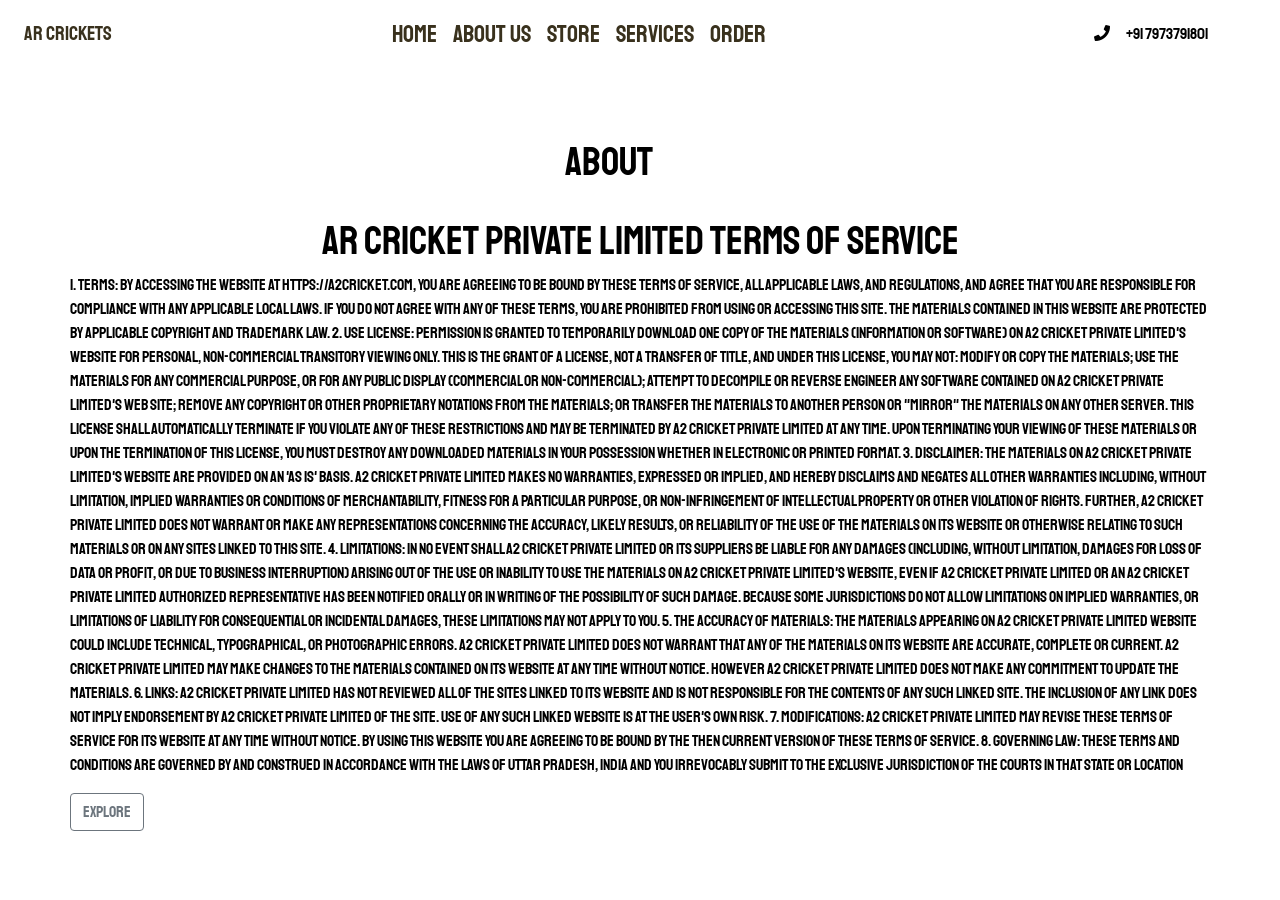
<file: aboutus.html>
<!DOCTYPE html>
<html lang="en">

<head>
  <meta charset="UTF-8">
  <meta name="viewport" content="width=device-width, initial-scale=1.0">
  <meta http-equiv="X-UA-Compatible" content="ie=edge">
  <!-- bootstrap css -->
  <link rel="stylesheet" href="css/bootstrap.min.css">
  <!-- main css -->
  <link rel="stylesheet" href="css/style.css">

  <!-- font awesome -->
  <link rel="stylesheet" href="css/all.css" type='text/css'>

  <title>Ar Crickets</title>
 
</head>

<body>

 
<header id='header'>

  <!-- nav start -->

<nav class="navbar navbar-expand-lg px-4 ">

         <a href="#" class='navbar-brand dark'> Ar Crickets
           <!-- <img src="img/logo.svg" alt="main icon">   logo image  -->
         </a>

         <button type='button' class='navbar-toggler' data-toggle='collapse' data-target='#myNavbar'>
          <span class='toggler-icon'>
           <i class="fas fa-bars"></i>
          </span>
        </button>
        <div class="collapse navbar-collapse" id="myNavbar">
          <ul class="navbar-nav text-capitalize mx-auto">
       
            <li class="nav-item active">
          <a href="#header" class='nav-link'>Home</a>
            </li>

            <li class="nav-item active">
              <a href="aboutus.html" class='nav-link'>about us</a>
    
                </li>

                <li class="nav-item active">
                  <a href="#store" class='nav-link'>store</a>
        
                    </li>

                    <li class="nav-item active">
                      <a href="#services" class='nav-link'>services</a>
            
                        </li>

                        <li class="nav-item active">
                          <a href="#cakes" class='nav-link'>order</a>
                
                            </li>
          </ul>
          <div class="nav-info-items d-none d-lg-flex">
<!-- Single  info -->
<div class="nav-info align-items-center d-flex justify-content-between mx-lg-5">

  <span class="info-icon mx-lg-3">
<i class="fas fa-phone"></i>
  </span>

  <p class="mb-0">+91 7973791801</p>

</div>

  
    </div>
  
  </div>
  
  <!-- end of banner -->
  

  </header>
  <!-- end of header-->

  <!-- Start Privancy Page-->
  <section class='about py-5' id='privancy'>
    <div class="container">
      <div class="row">
    <div class="col-mx-auto">
    <h1 class="text-capitalize">About <strong class='banner-title'>us</strong></h1>
    <p class="my-4 text-muted w-105">
       <h1> AR Cricket Private Limited Terms of Service </h1>
        1. Terms: By accessing the website at https://a2cricket.com, you are agreeing to be bound by these terms of service, all applicable laws, and regulations, and agree that you are responsible for compliance with any applicable local laws. If you do not agree with any of these terms, you are prohibited from using or accessing this site. The materials contained in this website are protected by applicable copyright and trademark law.
        
        2. Use License: Permission is granted to temporarily download one copy of the materials (information or software) on A2 Cricket Private Limited's website for personal, non-commercial transitory viewing only. This is the grant of a license, not a transfer of title, and under this license, you may not:
        modify or copy the materials; use the materials for any commercial purpose, or for any public display (commercial or non-commercial); attempt to decompile or reverse engineer any software contained on A2 Cricket Private Limited's web site; remove any copyright or other proprietary notations from the materials; or transfer the materials to another person or "mirror" the materials on any other server.
        This license shall automatically terminate if you violate any of these restrictions and may be terminated by A2 Cricket Private Limited at any time. Upon terminating your viewing of these materials or upon the termination of this license, you must destroy any downloaded materials in your possession whether in electronic or printed format.
        
        3. Disclaimer: The materials on A2 Cricket Private Limited's website are provided on an 'as is' basis. A2 Cricket Private Limited makes no warranties, expressed or implied, and hereby disclaims and negates all other warranties including, without limitation, implied warranties or conditions of merchantability, fitness for a particular purpose, or non-infringement of intellectual property or other violation of rights.
        
        Further, A2 Cricket Private Limited does not warrant or make any representations concerning the accuracy, likely results, or reliability of the use of the materials on its website or otherwise relating to such materials or on any sites linked to this site.
        
        
        4. Limitations: In no event shall A2 Cricket Private Limited or its suppliers be liable for any damages (including, without limitation, damages for loss of data or profit, or due to business interruption) arising out of the use or inability to use the materials on A2 Cricket Private Limited's website, even if A2 Cricket Private Limited or an A2 Cricket Private Limited authorized representative has been notified orally or in writing of the possibility of such damage. Because some jurisdictions do not allow limitations on implied warranties, or limitations of liability for consequential or incidental damages, these limitations may not apply to you.
        
        5. The accuracy of materials: The materials appearing on A2 Cricket Private Limited website could include technical, typographical, or photographic errors. A2 Cricket Private Limited does not warrant that any of the materials on its website are accurate, complete or current. A2 Cricket Private Limited may make changes to the materials contained on its website at any time without notice. However A2 Cricket Private Limited does not make any commitment to update the materials.
        
        6. Links: A2 Cricket Private Limited has not reviewed all of the sites linked to its website and is not responsible for the contents of any such linked site. The inclusion of any link does not imply endorsement by A2 Cricket Private Limited of the site. Use of any such linked website is at the user's own risk.
        
        7. Modifications: A2 Cricket Private Limited may revise these terms of service for its website at any time without notice. By using this website you are agreeing to be bound by the then current version of these terms of service.
        
        8. Governing Law: These terms and conditions are governed by and construed in accordance with the laws of Uttar Pradesh, India and you irrevocably submit to the exclusive jurisdiction of the courts in that State or location
      
    </p>
    <a href="#" class='btn btn-outline-secondary text-uppercase'>Explore</a>
    
    </div>
    

    
      </div>  
    
    </div>
    
       
    </section>
    
<!-- End of Privany page-->
</file>
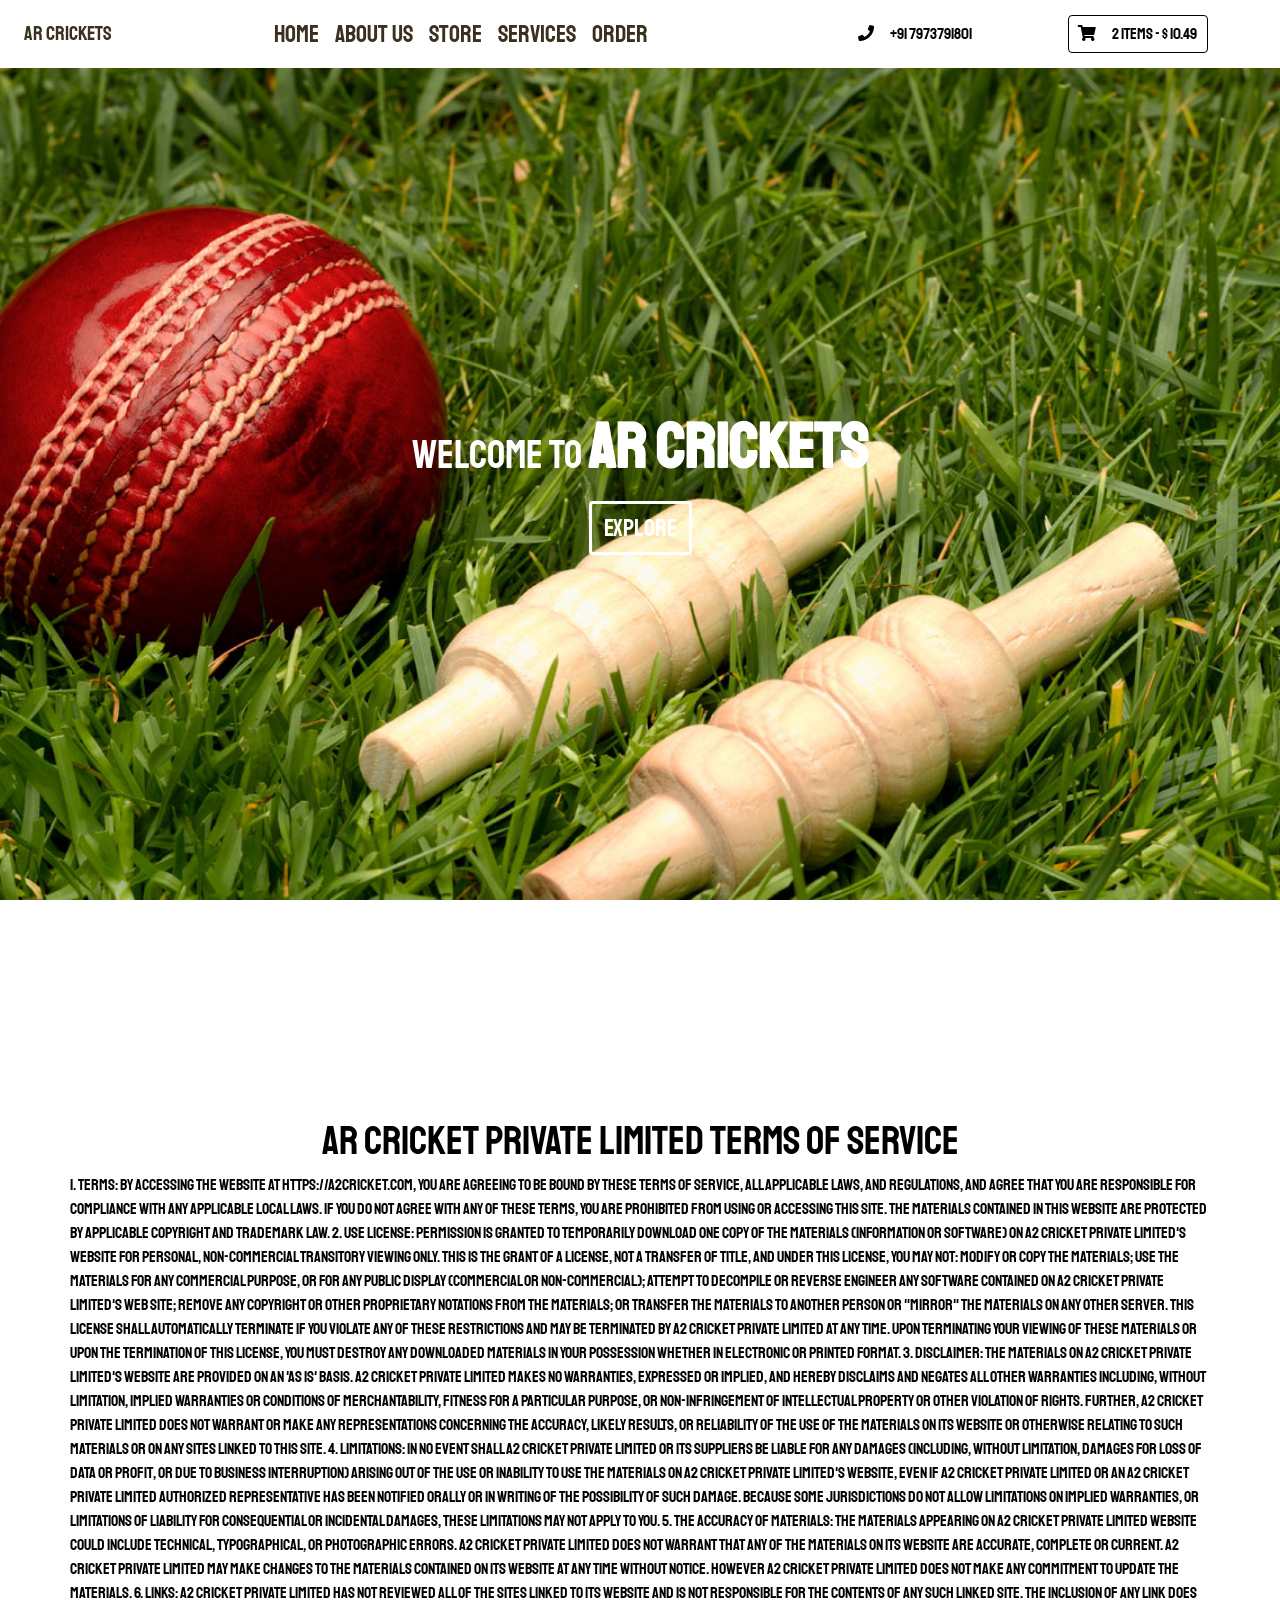
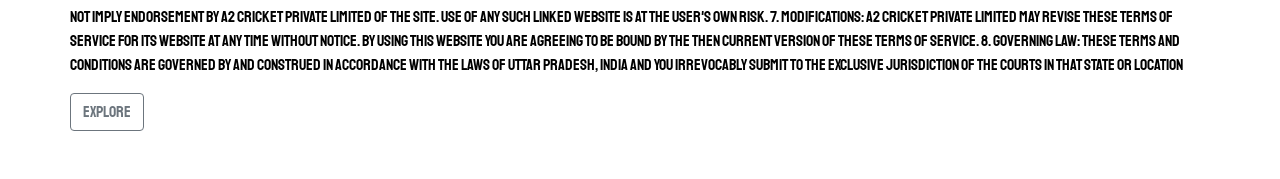
<file: t&c.html>
<!DOCTYPE html>
<html lang="en">

<head>
  <meta charset="UTF-8">
  <meta name="viewport" content="width=device-width, initial-scale=1.0">
  <meta http-equiv="X-UA-Compatible" content="ie=edge">
  <!-- bootstrap css -->
  <link rel="stylesheet" href="css/bootstrap.min.css">
  <!-- main css -->
  <link rel="stylesheet" href="css/style.css">

  <!-- font awesome -->
  <link rel="stylesheet" href="css/all.css" type='text/css'>

  <title>Ar Crickets</title>
 
</head>

<body>

 
<header id='header'>

  <!-- nav start -->

<nav class="navbar navbar-expand-lg px-4 ">

         <a href="#" class='navbar-brand dark'> Ar Crickets
           <!-- <img src="img/logo.svg" alt="main icon">   logo image  -->
         </a>

         <button type='button' class='navbar-toggler' data-toggle='collapse' data-target='#myNavbar'>
          <span class='toggler-icon'>
           <i class="fas fa-bars"></i>
          </span>
        </button>
        <div class="collapse navbar-collapse" id="myNavbar">
          <ul class="navbar-nav text-capitalize mx-auto">
       
            <li class="nav-item active">
          <a href="#header" class='nav-link'>Home</a>
            </li>

            <li class="nav-item active">
                <a href="aboutus.html" class='nav-link'>about us</a>
    
                </li>

                <li class="nav-item active">
                  <a href="#store" class='nav-link'>store</a>
        
                    </li>

                    <li class="nav-item active">
                      <a href="#services" class='nav-link'>services</a>
            
                        </li>

                        <li class="nav-item active">
                          <a href="#cakes" class='nav-link'>order</a>
                
                            </li>
          </ul>
          <div class="nav-info-items d-none d-lg-flex">
<!-- Single  info -->
<div class="nav-info align-items-center d-flex justify-content-between mx-lg-5">

  <span class="info-icon mx-lg-3">
<i class="fas fa-phone"></i>
  </span>

  <p class="mb-0">+91 7973791801</p>

</div>

<!-- second info-->

<div id="cart-info" class="nav-info align-items-center cart-info d-flex justify-content-between mx-lg-5">
  <span class="cart-info_icon mr-lg-3">
<i class="fas fa-shopping-cart"></i>
  </span>
<p class="mb-0 text-capitalize">
  <span id="item-count">2</span>
  items - $
  <span class="item-total">10.49  </span>

  </span>
</p>
</div>


          </div>
        </div>
</nav>

<!-- End of Nav-->
<!-- banner -->
<div class="container-fluid">
    <div class="row max-height justify-content-center align-items-center">
      <div class="col-10 mx-auto banner text-center">
        <h1 class="text-capitalize">
          welcome to <strong class='banner-title'>Ar Crickets</strong>
        </h1>
        <a href="#privancy" class='btn banner-link text-uppercase my-2'>Explore</a>
      </div>
  
 
  
    </div>
  
  </div>
  
  <!-- end of banner -->
  

  </header>
  <!-- end of header-->

  <!-- Start Privancy Page-->
  <section class='about py-5' id='privancy'>
    <div class="container">
      <div class="row">
    <div class="col-mx-auto">
    <h1 class="text-capitalize"> <strong class='banner-title'>Term & Condition</strong></h1>
    <p class="my-4 text-muted w-105">
       <h1> AR Cricket Private Limited Terms of Service </h1>
        1. Terms: By accessing the website at https://a2cricket.com, you are agreeing to be bound by these terms of service, all applicable laws, and regulations, and agree that you are responsible for compliance with any applicable local laws. If you do not agree with any of these terms, you are prohibited from using or accessing this site. The materials contained in this website are protected by applicable copyright and trademark law.
        
        2. Use License: Permission is granted to temporarily download one copy of the materials (information or software) on A2 Cricket Private Limited's website for personal, non-commercial transitory viewing only. This is the grant of a license, not a transfer of title, and under this license, you may not:
        modify or copy the materials; use the materials for any commercial purpose, or for any public display (commercial or non-commercial); attempt to decompile or reverse engineer any software contained on A2 Cricket Private Limited's web site; remove any copyright or other proprietary notations from the materials; or transfer the materials to another person or "mirror" the materials on any other server.
        This license shall automatically terminate if you violate any of these restrictions and may be terminated by A2 Cricket Private Limited at any time. Upon terminating your viewing of these materials or upon the termination of this license, you must destroy any downloaded materials in your possession whether in electronic or printed format.
        
        3. Disclaimer: The materials on A2 Cricket Private Limited's website are provided on an 'as is' basis. A2 Cricket Private Limited makes no warranties, expressed or implied, and hereby disclaims and negates all other warranties including, without limitation, implied warranties or conditions of merchantability, fitness for a particular purpose, or non-infringement of intellectual property or other violation of rights.
        
        Further, A2 Cricket Private Limited does not warrant or make any representations concerning the accuracy, likely results, or reliability of the use of the materials on its website or otherwise relating to such materials or on any sites linked to this site.
        
        
        4. Limitations: In no event shall A2 Cricket Private Limited or its suppliers be liable for any damages (including, without limitation, damages for loss of data or profit, or due to business interruption) arising out of the use or inability to use the materials on A2 Cricket Private Limited's website, even if A2 Cricket Private Limited or an A2 Cricket Private Limited authorized representative has been notified orally or in writing of the possibility of such damage. Because some jurisdictions do not allow limitations on implied warranties, or limitations of liability for consequential or incidental damages, these limitations may not apply to you.
        
        5. The accuracy of materials: The materials appearing on A2 Cricket Private Limited website could include technical, typographical, or photographic errors. A2 Cricket Private Limited does not warrant that any of the materials on its website are accurate, complete or current. A2 Cricket Private Limited may make changes to the materials contained on its website at any time without notice. However A2 Cricket Private Limited does not make any commitment to update the materials.
        
        6. Links: A2 Cricket Private Limited has not reviewed all of the sites linked to its website and is not responsible for the contents of any such linked site. The inclusion of any link does not imply endorsement by A2 Cricket Private Limited of the site. Use of any such linked website is at the user's own risk.
        
        7. Modifications: A2 Cricket Private Limited may revise these terms of service for its website at any time without notice. By using this website you are agreeing to be bound by the then current version of these terms of service.
        
        8. Governing Law: These terms and conditions are governed by and construed in accordance with the laws of Uttar Pradesh, India and you irrevocably submit to the exclusive jurisdiction of the courts in that State or location
      
    </p>
    <a href="#" class='btn btn-outline-secondary text-uppercase'>Explore</a>
    
    </div>
    

    
      </div>  
    
    </div>
    
       
    </section>
    
<!-- End of Privany page-->
</file>
<file: css/style.css>
/* @import url("https://fonts.googleapis.com/css?family=Kaushan+Script"); */
/* @import url('https://fonts.googleapis.com/css2?family=Staatliches&display=swap'); */
@import url("https://fonts.googleapis.com/css2?family=Staatliches&display=swap");

#fixedbutton {
  position: fixed;
  top: 70px;
  bottom: 50px;
  right: 30px;
  color: darkgreen;
}

@media screen and (min-width: 680px) {
  #fixedbutton {
    position: fixed;
    top: 70px;
    bottom: 50px;
    right: 30px;
    color: black;
  }
}

:root {
  --mainPink: #39311d;
  --mainYellow: rgb(249, 228, 148);
  --mainWhite: #fff;
  --mainBlack: #000;
  --yellowTrans: rgba(249, 228, 148, 0.5);
  --mainGrey: rgb(238, 238, 238);
}

body {
  /* font-family: "Kaushan Script", cursive; */
  /* font-family: 'Staatliches', cursive; */
  font-family: "Staatliches", cursive;

  background: var(--mainWhite);
  color: var(--mainBlack);
}

/* global styles*/
.btn-pink {
  color: var(--mainPink) !important;
  border-color: var(--mainPink) !important;
}

.btn-black {
  color: var(--mainBlack) !important;
  border-color: var(--mainBlack) !important;
}

.btn-black:hover {
  color: var(--mainPink) !important;
  background: var(--mainBlack) !important;
}

.btn-pink:hover {
  color: var(--mainBlack) !important;
  background: var(--mainPink) !important;
}
.dark {
  color: var(--mainPink);
}

h1 {
  text-align: center;
}

/* nav liinks */
.navbar-toggler {
  outline: none !important ;
}

.toggler-icon {
  font-size: 2.5rem;
  color: var(--mainPink);
}

.nav-link {
  color: var(--mainPink);
  transition: all 1s ease-in-out;
  font-size: 1.5rem;
}

.nav-link:hover {
  color: var(--mainBlack);
}
/* cart styles */
.cart-info_icon {
  color: var(--mainBlack);
  cursor: pointer;
}

.cart-info {
  border: 0.1rem solid var(--mainBlack);
  color: var(--mainBlack);
  border-radius: 0.25rem;
  padding: 0.4rem 0.6rem;
  cursor: pointer;
}

.cart-info:hover {
  background: var(--mainPink);
  border-color: var(--mainPink);
  color: var(--mainWhite);
}

.cart-info:hover .cart-info_icon {
  color: var(--mainWhite);
}

/* banner */
.max-height {
  min-height: 100vh;
  background: url(../img/background.jpg);
  background-position: center;
  background-size: cover;
  background-attachment: fixed;
}

.banner {
  color: var(--mainWhite);
  margin-top: -4rem;
}

.banner-title {
  color: var(--mainWhite);
  font-size: 4rem;
}
.banner-title-grey {
  color: #cdd0cb;
  font-size: 4rem;
}

.banner-link {
  font-size: 1.5rem;
  color: var(--mainWhite);
  border: 0.2rem solid var(--mainWhite);
}

.banner-link:hover {
  background: var(--mainWhite);
  color: var(--mainPink);
}
/* h1.text-capitalize{
  color:var(--mainWhite);
  font-size:4.5rem ;
}
.banner-title{
  color:var(--mainPink);
}
.btn{
  border:0.1rem solid var(--mainBlack);
  color: var(--mainBlack);
  border-radius:0.25rem;
  padding: 0.2rem 2rem;
  cursor: pointer;
  font-size: 2rem;
}

.btn:hover{
  color:var(--mainPink)
} */

/* about Section*/
.about-img__container {
  position: relative;
}

.about-img__container::before {
  content: "";
  position: absolute;
  top: -1.5rem;
  left: -1.7rem;
  width: 100%;
  height: 100%;
  outline: 0.5rem solid var(--mainYellow);
  z-index: -1;
  transition: all 1s linear;
}

.about-img__container:hover:before {
  top: 0;
  left: 0;
}

/* store */

.store {
  background: var(--mainGrey);
}
.search-box {
  background: var(--mainPink);
  color: var(--mainBlack);
}

.single-item {
  transition: all 0.3 linear;
}

.single-item:hover {
  box-shadow: 0 10px 15px rgb(0, 0, 0);
}

.img-container {
  position: relative;
  overflow: hidden;
  cursor: pointer;
}

.store-img {
  transition: all 1s ease-in-out;
}

.img-container:hover .store-img {
  transform: scale(1.2);
}

.store-item-icon {
  position: absolute;
  bottom: 0;
  right: 0;
  padding: 0.75rem;
  background: var(--mainYellow);
  border-top-left-radius: 1rem;
  transition: all 1s ease-in-out;
  transform: translate(100%, 100%);
}

.img-container:hover .store-item-icon {
  transform: translate(0, 0);
}

.store-item-icon:hover {
  color: var(--mainWhite);
}

/* services section */
.services {
  color: var(--mainWhite);
  background: linear-gradient(rgba(0, 0, 0, 0.6), rgba(0, 0, 0, 0.6)),
    url("../img/servicesBcg.jpeg") center/cover fixed no-repeat;
}

.service-title {
  letter-spacing: 0.5rem;
}
.service-text {
  word-spacing: 0.5rem;
}

/* footer section */
.footer-title {
  background: var(--mainBlack);
}

.footer-contact {
  background: var(--mainGrey);
}

.footer-icon {
  font-size: 1.5rem;
  color: var(--mainWhite);
  transition: all 0.4 ease-in-out;
}

.footer-icon:hover {
  color: var(--mainPink);
}

/* cart */
.cart {
  position: absolute;
  min-height: 10rem;
  background: rgba(255, 255, 255, 0.5);
  top: 4rem;
  right: 0;
  transition: all 0.3s ease-in-out;
  width: 0;
  overflow: hidden;
}

.show-cart {
  width: 18rem;
  padding: 2rem 1.5rem;
  transform: rotateY(-360deg);
}

.cart-item-remove {
  color: var(--mainPink);
  transition: all 1s ease-in-out;
}

.cart-item {
  transition: all 2s ease-in-out;
}
.cart-item-remove:hover {
  transform: scale(1.1);
  color: var(--mainBlack);
}

.cart-item-price {
  font-size: 0.8rem;
}
</file>
